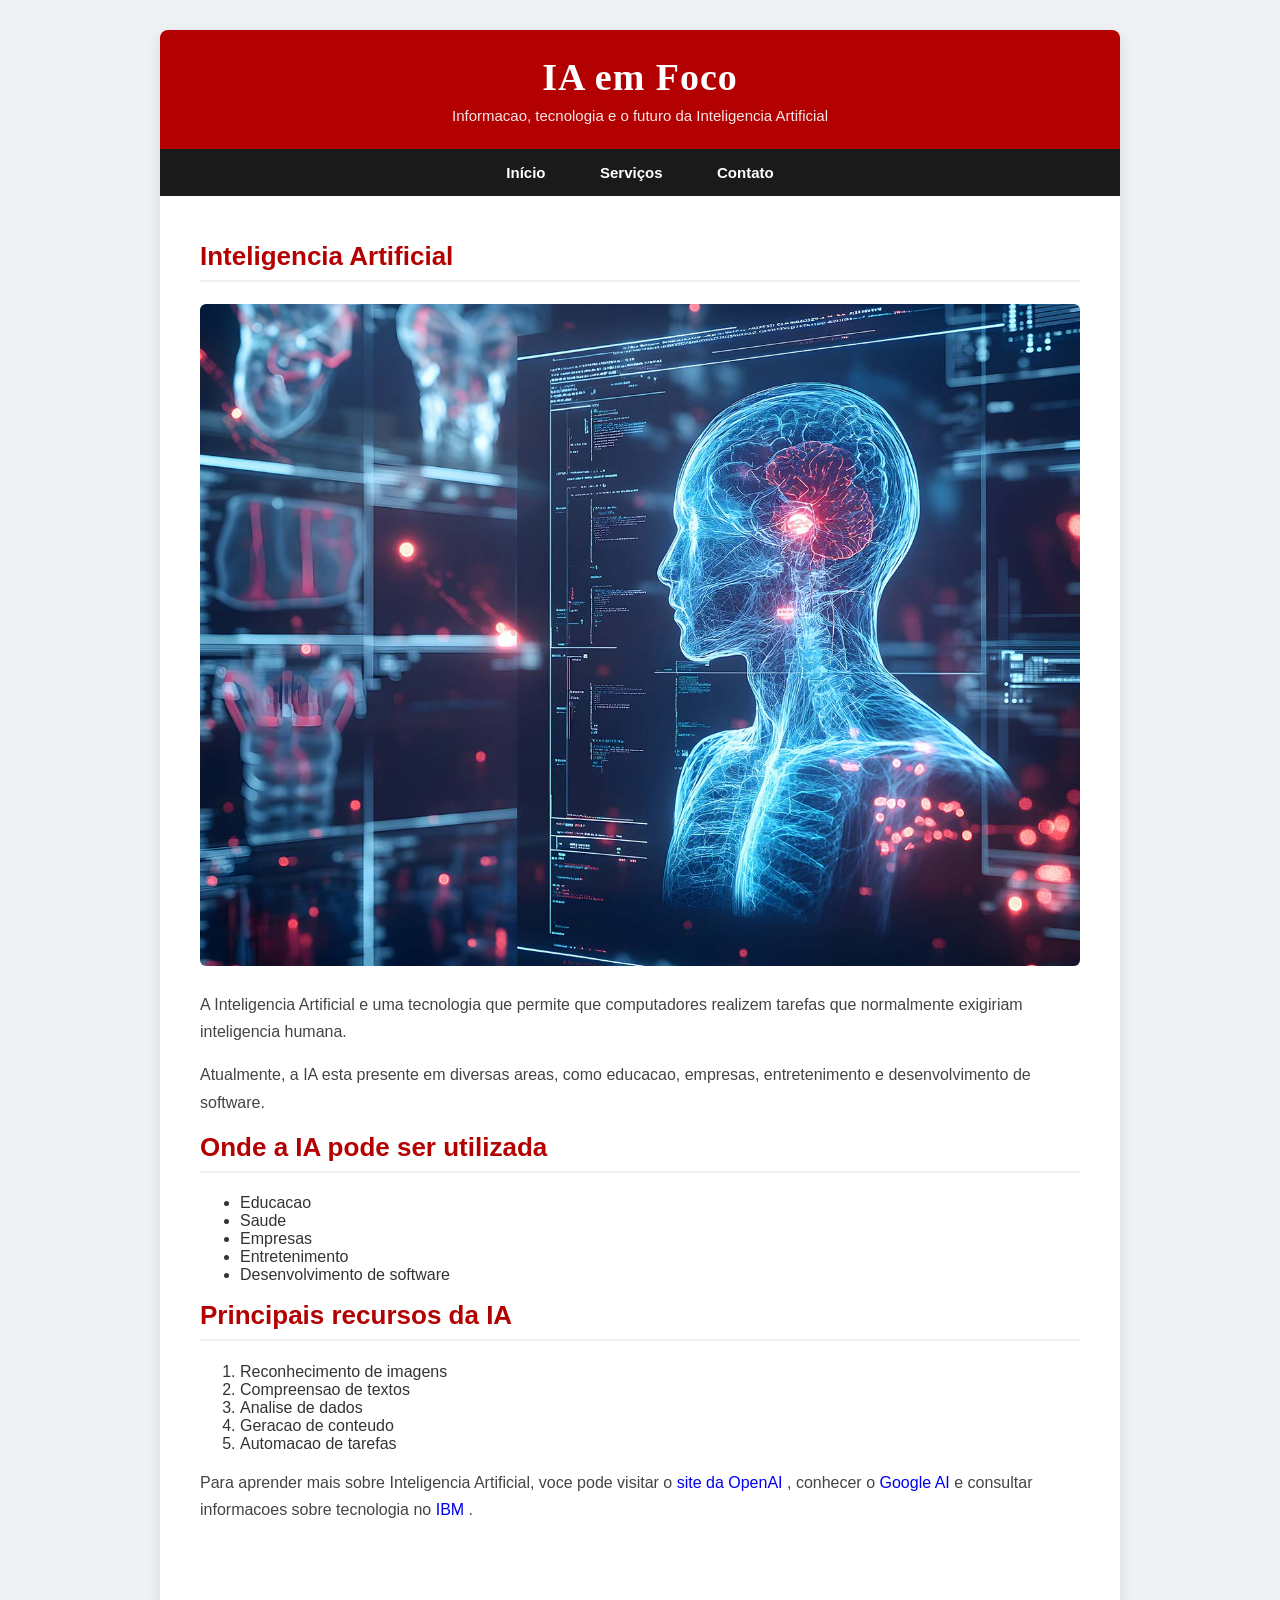
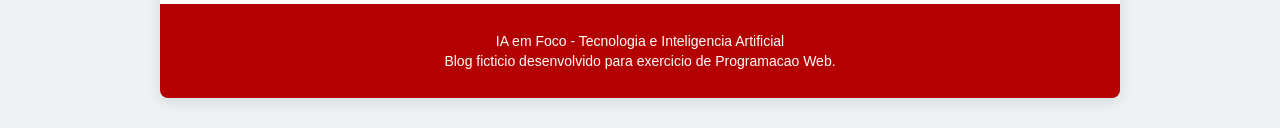
<file: index.html>
<!DOCTYPE html>
<html lang="en">
<head>
    <meta charset="UTF-8">
    <meta name="viewport" content="width=device-width, initial-scale=1.0">
    <title>IA em Foco</title>
    <link rel="stylesheet" href="estilo.css">
</head>
<body>
     <div class="container">

        <header>
            <h1>IA em Foco</h1>
            <p>Informacao, tecnologia e o futuro da Inteligencia Artificial</p>
        </header>

        <nav>
        <a href="index.html">Início</a>
        <a href="menu.html">Serviços</a>
        <a href="contato.html">Contato</a>
        </nav>

        <section>

            <h2>Inteligencia Artificial</h2>

            <img id="imagem-principal"
             src="foto2.jpg"
             alt="Imagem representando Inteligencia Artificial">
            <p>
                A Inteligencia Artificial e uma tecnologia que permite
                que computadores realizem tarefas que normalmente
                exigiriam inteligencia humana.
            </p>

            <p>
                Atualmente, a IA esta presente em diversas areas,
                como educacao, empresas, entretenimento e desenvolvimento
                de software.
            </p>

            <h2>Onde a IA pode ser utilizada</h2>

            <ul>
                <li>Educacao</li>
                <li>Saude</li>
                <li>Empresas</li>
                <li>Entretenimento</li>
                <li>Desenvolvimento de software</li>
            </ul>

            <h2>Principais recursos da IA</h2>

            <ol>
                <li>Reconhecimento de imagens</li>
                <li>Compreensao de textos</li>
                <li>Analise de dados</li>
                <li>Geracao de conteudo</li>
                <li>Automacao de tarefas</li>
            </ol>

            <p>
                Para aprender mais sobre Inteligencia Artificial,
                voce pode visitar o
                <a href="https://openai.com/" target="_blank">
                    site da OpenAI
                </a>,
                conhecer o
                <a href="https://ai.google/" target="_blank">
                    Google AI
                </a>
                e consultar informacoes sobre tecnologia no
                <a href="https://www.ibm.com/br-pt/topics/artificial-intelligence"
                   target="_blank">
                    IBM
                </a>.
            </p>

        </section>

        <footer>
            <p>IA em Foco - Tecnologia e Inteligencia Artificial</p>
            <p>Blog ficticio desenvolvido para exercicio de Programacao Web.</p>
        </footer>

    </div>

    
</body>
</html>
</file>
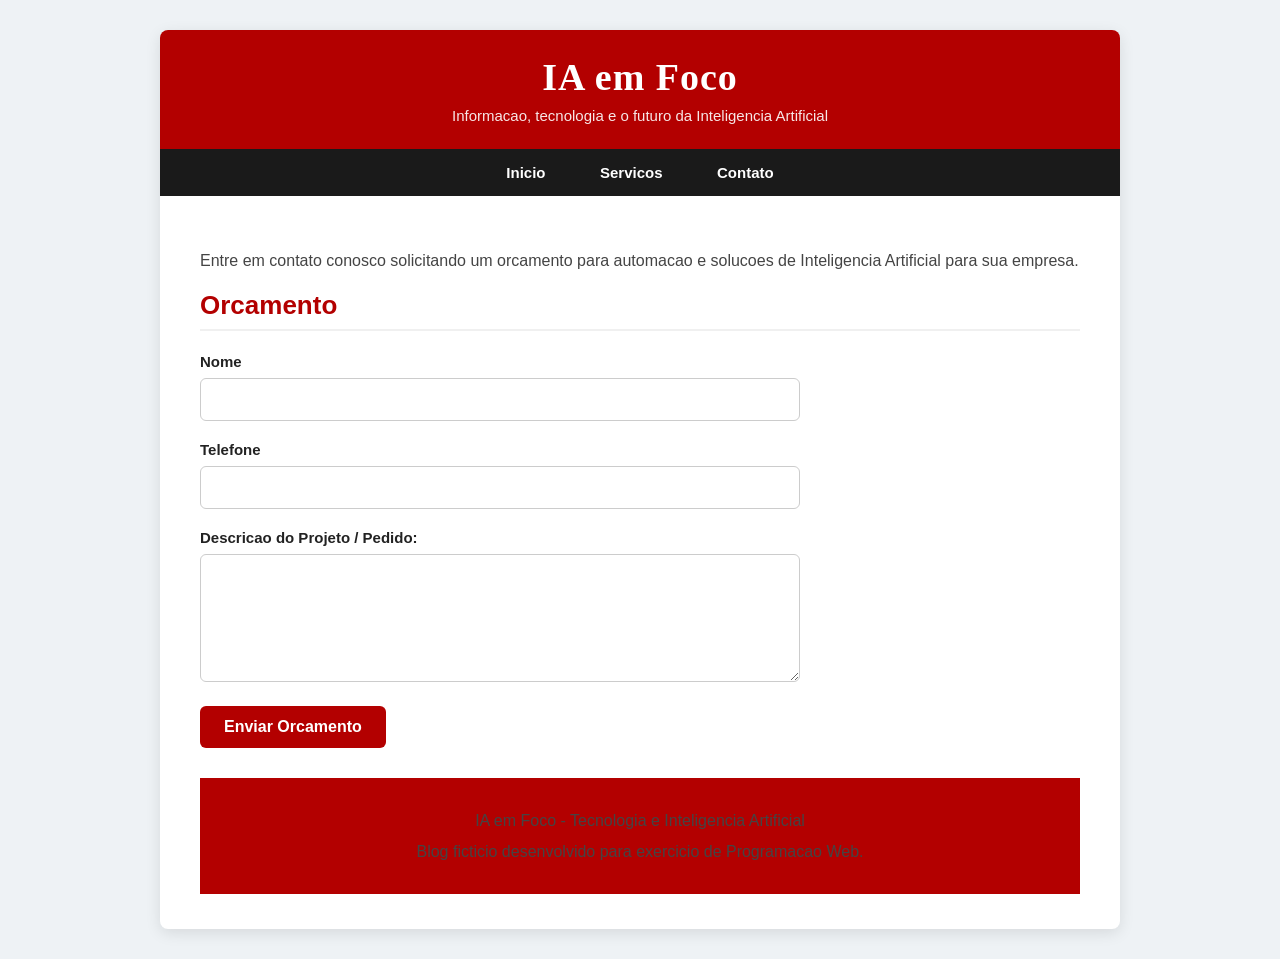
<file: contato.html>
<!DOCTYPE html>
<html lang="en">
<head>
    <meta charset="UTF-8">
    <meta name="viewport" content="width=device-width, initial-scale=1.0">
    <title>Contato - IA em Foco</title>
    <link rel="stylesheet" href="estilo.css">
</head>
<body>
<div class="container">

        <header>
            <h1>IA em Foco</h1>
            <p>Informacao, tecnologia e o futuro da Inteligencia Artificial</p>
        </header>

        <nav>
            <a href="index.html">Inicio</a>
            <a href="menu.html">Servicos</a>
            <a href="contato.html">Contato</a>
        </nav>

        <section>
            <p>Entre em contato conosco solicitando um orcamento para automacao e solucoes de Inteligencia Artificial para sua empresa.</p>
            
            <h2>Orcamento</h2>
            
            <form action="#" method="post">
    <div>
        <label for="nome">Nome</label>
        <input type="text" id="nome" name="nome">
    </div>

    <div>
        <label for="telefone">Telefone</label>
        <input type="tel" id="telefone" name="telefone">
    </div>

    <div>
        <label for="pedido">Descricao do Projeto / Pedido:</label>
        <textarea id="pedido" name="pedido" rows="6"></textarea>
    </div>

    <button type="submit">Enviar Orcamento</button>
</form>
        <footer>
            <p>IA em Foco - Tecnologia e Inteligencia Artificial</p>
            <p>Blog ficticio desenvolvido para exercicio de Programacao Web.</p>
        </footer>

    </div>
</html>
</file>
<file: estilo.css>
/* --- Estilos Gerais --- */
body {
    background-color: #eef2f5;
    margin: 0;
    font-family: 'Segoe UI', Tahoma, Geneva, Verdana, sans-serif;
    color: #333333;
}

.container {
    width: 960px;
    margin: 30px auto;
    background-color: #ffffff;
    box-shadow: 0px 4px 15px rgba(0, 0, 0, 0.1);
    border-radius: 8px;
    overflow: hidden;
}

/* --- Cabeçalho e Rodapé --- */
header,
footer {
    background-color: #b30000;
    color: #ffffff;
    padding: 25px;
    text-align: center;
}

header h1 {
    font-size: 38px;
    margin: 0 0 8px 0;
    font-family: Georgia, serif;
    letter-spacing: 1px;
}

header p {
    margin: 0;
    font-size: 15px;
    opacity: 0.9;
}

/* --- Menu de Navegação --- */
nav {
    background-color: #1a1a1a;
    padding: 0;
    text-align: center;
}

nav a {
    display: inline-block;
    color: #ffffff;
    padding: 15px 25px;
    font-weight: 600;
    font-size: 15px;
    transition: background-color 0.3s, color 0.3s;
}

a {
    text-decoration: none;
}

nav a:hover {
    background-color: #b30000;
    color: #ffffff;
}

/* --- Conteúdo --- */
section {
    padding: 35px 40px;
}

section h2 {
    color: #b30000;
    font-size: 26px;
    margin-top: 10px;
    border-bottom: 2px solid #f0f0f0;
    padding-bottom: 8px;
}

section p {
    font-size: 16px;
    line-height: 1.7;
    color: #444444;
}

/* Imagem Principal da Home */
#imagem-principal {
    width: 100%;
    max-width: 880px;
    height: auto;
    display: block;
    margin: 0 auto 25px auto;
    border-radius: 6px;
}

/* --- Estilo Avançado da Tabela --- */
table {
    width: 100%;
    border-collapse: separate;
    border-spacing: 0;
    margin: 25px 0;
    border-radius: 8px;
    overflow: hidden;
    box-shadow: 0 2px 8px rgba(0, 0, 0, 0.06);
    border: 1px solid #e1e1e1;
}

table th {
    background-color: #b30000;
    color: #ffffff;
    padding: 14px 16px;
    font-size: 15px;
    text-align: left;
    text-transform: uppercase;
    letter-spacing: 0.5px;
}

table td {
    padding: 14px 16px;
    border-bottom: 1px solid #eeeeee;
    font-size: 15px;
    vertical-align: middle;
}

table tr:last-child td {
    border-bottom: none;
}

table tr:nth-child(even) {
    background-color: #fcfcfc;
}

table tr:hover {
    background-color: #f1f5f9;
}

table img {
    width: 55px;
    height: 55px;
    object-fit: cover;
    border-radius: 6px;
    display: block;
}

/* --- Estilo Avançado do Formulário --- */
form {
    max-width: 600px;
    margin: 20px 0;
}

form div {
    margin-bottom: 20px;
}

label {
    display: block;
    font-weight: 600;
    margin-bottom: 8px;
    color: #222222;
    font-size: 15px;
}

input[type="text"],
input[type="tel"],
textarea {
    width: 100%;
    padding: 12px 14px;
    border: 1.5px solid #cccccc;
    border-radius: 6px;
    box-sizing: border-box;
    font-size: 15px;
    font-family: inherit;
    transition: border-color 0.3s, background-color 0.3s, box-shadow 0.3s;
}

/* Destaque no foco (exigido no exercício) */
input[type="text"]:focus,
input[type="tel"]:focus,
textarea:focus {
    background-color: #e0f7fa;
    border-color: #00838f;
    box-shadow: 0 0 5px rgba(0, 131, 143, 0.3);
    outline: none;
}

textarea {
    resize: vertical;
}

/* Rodapé */
footer {
    margin-top: 30px;
    font-size: 14px;
}

footer p {
    margin: 4px 0;
}
/* Estilo do Botao de Envio */
button[type="submit"] {
    background-color: #b30000;
    color: #ffffff;
    padding: 12px 24px;
    border: none;
    border-radius: 6px;
    font-size: 16px;
    font-weight: bold;
    cursor: pointer;
    transition: background-color 0.3s;
}

button[type="submit"]:hover {
    background-color: #800000;
}
</file>
